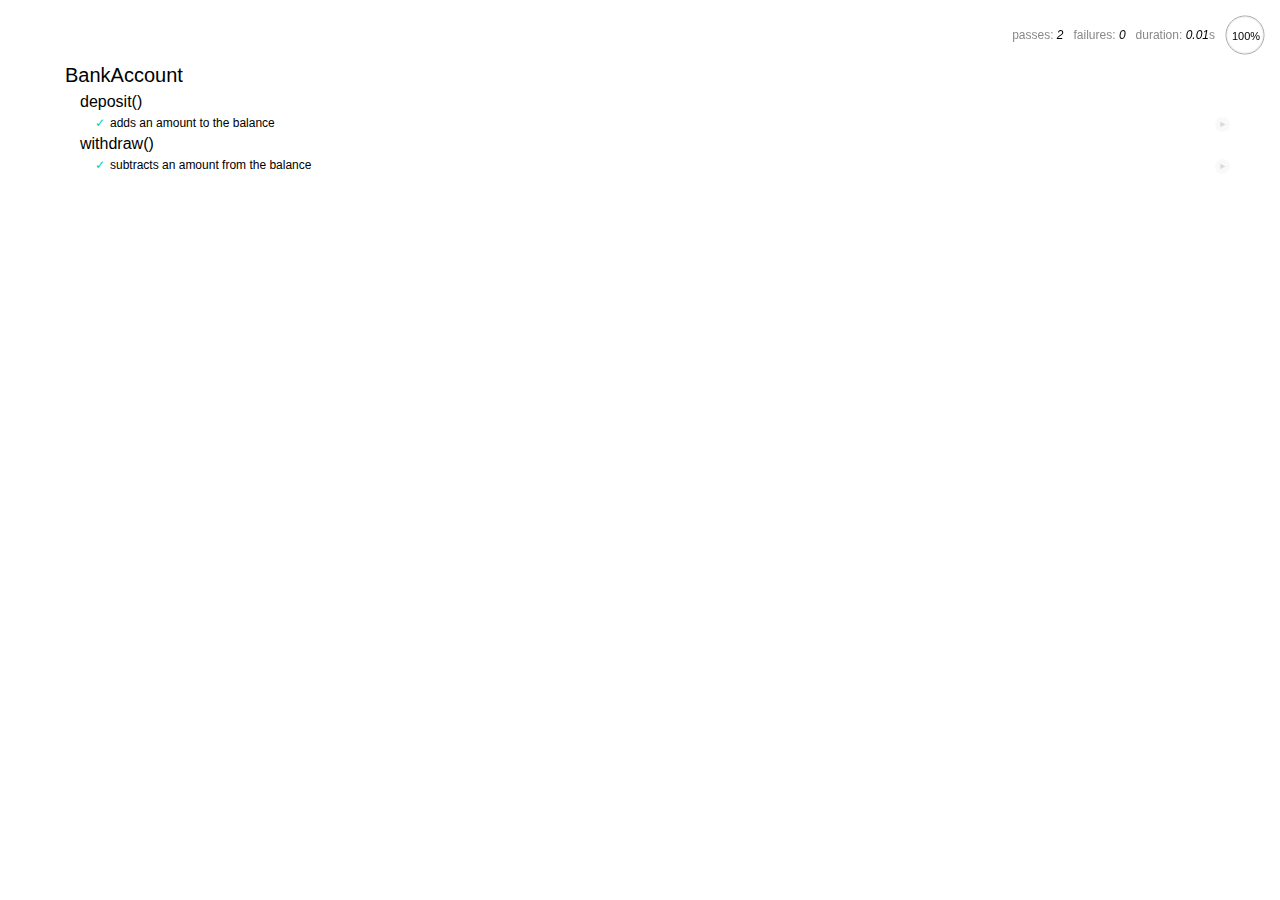
<file: spec/spec-runner.html>
<html>
<head>
  <title>Bank Specs</title>
  <link rel="stylesheet" href="mocha.css">
</head>
<body>
  <div id="mocha"></div>
  <script src="../js/jquery-1.11.2.js"></script>
  <script src="../js/scripts.js"></script>
  <script src="mocha.js"></script>
  <script src="chai.js"></script>
  <script>mocha.setup('bdd');</script>
  <script src="specs.js"></script>
  <script>
  expect = chai.expect;
  mocha.checkLeaks();
  mocha.globals(['jQuery']);
  mocha.run();
  </script>
</body>
</html>
</file>
<file: spec/mocha.css>
@charset "utf-8";

body {
  margin:0;
}

#mocha {
  font: 20px/1.5 "Helvetica Neue", Helvetica, Arial, sans-serif;
  margin: 60px 50px;
}

#mocha ul,
#mocha li {
  margin: 0;
  padding: 0;
}

#mocha ul {
  list-style: none;
}

#mocha h1,
#mocha h2 {
  margin: 0;
}

#mocha h1 {
  margin-top: 15px;
  font-size: 1em;
  font-weight: 200;
}

#mocha h1 a {
  text-decoration: none;
  color: inherit;
}

#mocha h1 a:hover {
  text-decoration: underline;
}

#mocha .suite .suite h1 {
  margin-top: 0;
  font-size: .8em;
}

#mocha .hidden {
  display: none;
}

#mocha h2 {
  font-size: 12px;
  font-weight: normal;
  cursor: pointer;
}

#mocha .suite {
  margin-left: 15px;
}

#mocha .test {
  margin-left: 15px;
  overflow: hidden;
}

#mocha .test.pending:hover h2::after {
  content: '(pending)';
  font-family: arial, sans-serif;
}

#mocha .test.pass.medium .duration {
  background: #c09853;
}

#mocha .test.pass.slow .duration {
  background: #b94a48;
}

#mocha .test.pass::before {
  content: '✓';
  font-size: 12px;
  display: block;
  float: left;
  margin-right: 5px;
  color: #00d6b2;
}

#mocha .test.pass .duration {
  font-size: 9px;
  margin-left: 5px;
  padding: 2px 5px;
  color: #fff;
  -webkit-box-shadow: inset 0 1px 1px rgba(0,0,0,.2);
  -moz-box-shadow: inset 0 1px 1px rgba(0,0,0,.2);
  box-shadow: inset 0 1px 1px rgba(0,0,0,.2);
  -webkit-border-radius: 5px;
  -moz-border-radius: 5px;
  -ms-border-radius: 5px;
  -o-border-radius: 5px;
  border-radius: 5px;
}

#mocha .test.pass.fast .duration {
  display: none;
}

#mocha .test.pending {
  color: #0b97c4;
}

#mocha .test.pending::before {
  content: '◦';
  color: #0b97c4;
}

#mocha .test.fail {
  color: #c00;
}

#mocha .test.fail pre {
  color: black;
}

#mocha .test.fail::before {
  content: '✖';
  font-size: 12px;
  display: block;
  float: left;
  margin-right: 5px;
  color: #c00;
}

#mocha .test pre.error {
  color: #c00;
  max-height: 300px;
  overflow: auto;
}

/**
 * (1): approximate for browsers not supporting calc
 * (2): 42 = 2*15 + 2*10 + 2*1 (padding + margin + border)
 *      ^^ seriously
 */
#mocha .test pre {
  display: block;
  float: left;
  clear: left;
  font: 12px/1.5 monaco, monospace;
  margin: 5px;
  padding: 15px;
  border: 1px solid #eee;
  max-width: 85%; /*(1)*/
  max-width: calc(100% - 42px); /*(2)*/
  word-wrap: break-word;
  border-bottom-color: #ddd;
  -webkit-border-radius: 3px;
  -webkit-box-shadow: 0 1px 3px #eee;
  -moz-border-radius: 3px;
  -moz-box-shadow: 0 1px 3px #eee;
  border-radius: 3px;
}

#mocha .test h2 {
  position: relative;
}

#mocha .test a.replay {
  position: absolute;
  top: 3px;
  right: 0;
  text-decoration: none;
  vertical-align: middle;
  display: block;
  width: 15px;
  height: 15px;
  line-height: 15px;
  text-align: center;
  background: #eee;
  font-size: 15px;
  -moz-border-radius: 15px;
  border-radius: 15px;
  -webkit-transition: opacity 200ms;
  -moz-transition: opacity 200ms;
  transition: opacity 200ms;
  opacity: 0.3;
  color: #888;
}

#mocha .test:hover a.replay {
  opacity: 1;
}

#mocha-report.pass .test.fail {
  display: none;
}

#mocha-report.fail .test.pass {
  display: none;
}

#mocha-report.pending .test.pass,
#mocha-report.pending .test.fail {
  display: none;
}
#mocha-report.pending .test.pass.pending {
  display: block;
}

#mocha-error {
  color: #c00;
  font-size: 1.5em;
  font-weight: 100;
  letter-spacing: 1px;
}

#mocha-stats {
  position: fixed;
  top: 15px;
  right: 10px;
  font-size: 12px;
  margin: 0;
  color: #888;
  z-index: 1;
}

#mocha-stats .progress {
  float: right;
  padding-top: 0;
}

#mocha-stats em {
  color: black;
}

#mocha-stats a {
  text-decoration: none;
  color: inherit;
}

#mocha-stats a:hover {
  border-bottom: 1px solid #eee;
}

#mocha-stats li {
  display: inline-block;
  margin: 0 5px;
  list-style: none;
  padding-top: 11px;
}

#mocha-stats canvas {
  width: 40px;
  height: 40px;
}

#mocha code .comment { color: #ddd; }
#mocha code .init { color: #2f6fad; }
#mocha code .string { color: #5890ad; }
#mocha code .keyword { color: #8a6343; }
#mocha code .number { color: #2f6fad; }

@media screen and (max-device-width: 480px) {
  #mocha {
    margin: 60px 0px;
  }

  #mocha #stats {
    position: absolute;
  }
}
</file>
